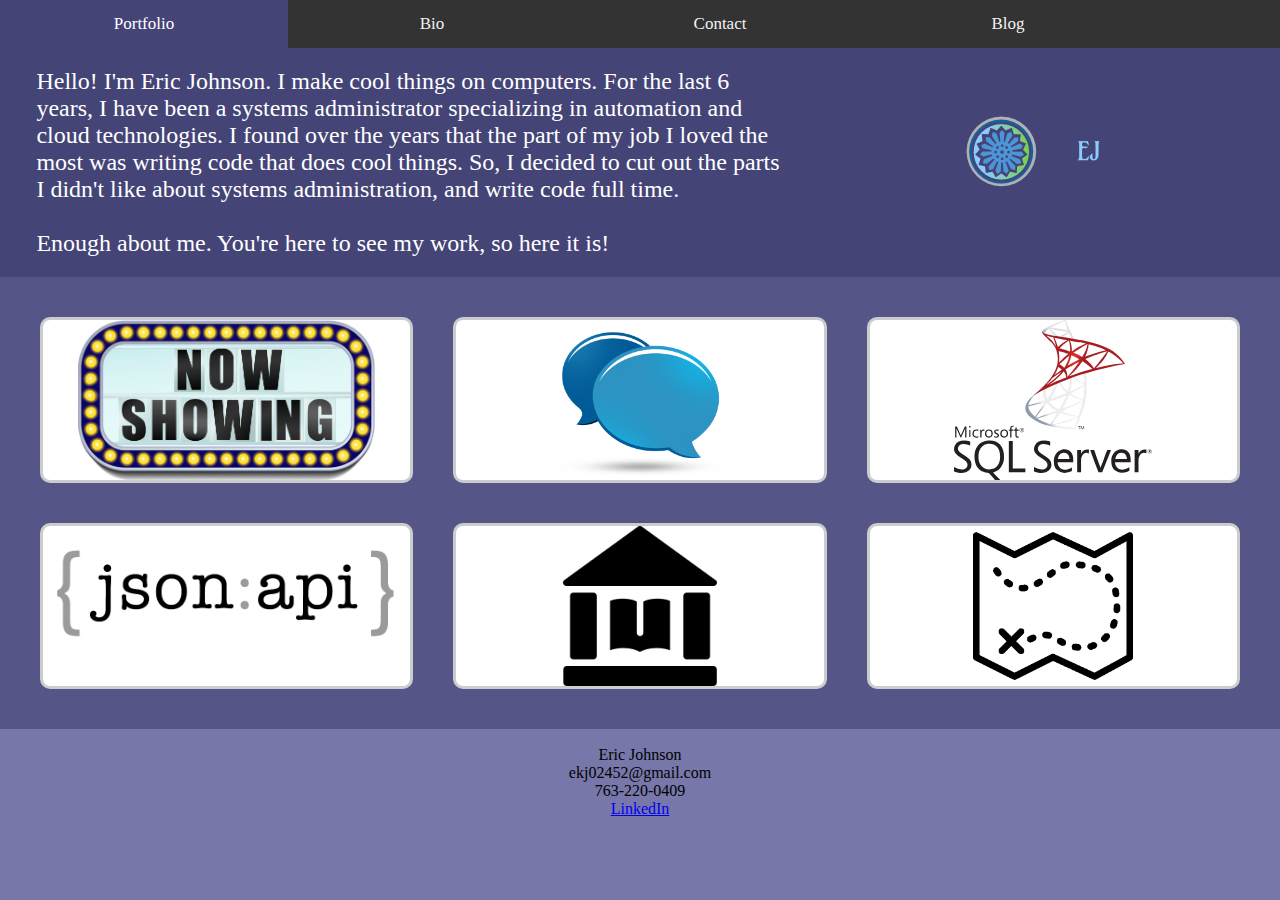
<file: index.html>
<!doctype html>
<html lang="en">
    <head>
        <meta name="viewport" content="width=device-width, initial-scale=1.0">
        <meta charset="utf-8">
        <title>Eric Johnson Portfolio</title>
        <link rel="stylesheet" href="css/main.css">
    </head>
    <body>
        <nav class="topnav">
            <a class="active" href="#portfolio">Portfolio</a>
            <a href="bio.html">Bio</a>
            <a href="contact.html">Contact</a>
            <a href="#blog">Blog</a>
        </nav>

        <section class="summ">
            <p class="summ_text">Hello!  I'm Eric Johnson.  I make cool things on computers.  For the last 6 years, I have been
            a systems administrator specializing in automation and cloud technologies.  I found over the years
            that the part of my job I loved the most was writing code that does cool things.  So, I decided to
            cut out the parts I didn't like about systems administration, and write code full time.
            <br>
            <br>
            Enough about me.  You're here to see my work, so here it is!
            </p>
            <div class="logo">
                <img alt="EJ Logo" src="img/logo.png">
            </div>
        </section>
        <div class="tile-container">

            <a href="movies.html" class="tile" data-content="Now Showing, a dynamic site that collects information about all current theatrical releases in the United States, and provides easy access to official trailers.">
                    <img alt="Now Showing Project" src="img/now_showing.jpg">
            </a>
            <a href="https://github.com/MrCausality/robost4r" class="tile" data-content="Robost4r, a Python driven chatbot for Twitch streaming.  Provides many custom commands tailored towards community engagement for speed-runners.">
                <img alt="Chatbot Project" src="img/chat.png"></a>
            <a href="https://github.com/MrCausality/logs-analysis-project" class="tile" data-content="In this project, a mock database of over a million entries is searched to demonstrate mastery of complex SQL queries.">
                <img alt="SQL Project" src="img/microsoft-sql-server.svg">
            </a>
            <a href="https://github.com/MrCausality/menu-site" class="tile" data-content="A simple restaurant menu web app showcasing CRUD ORM operations with JSON API support.">
                <img alt="api project" src="img/json_api.png">
            </a>
            <a href="https://github.com/MrCausality/little-elibrary" class="tile" data-content="In this personal library app, you can catalog your book collection and view the collections of other users. Showcases OAuth2, Flask, and SQLAlchemy.">
                <img alt="Library Project" src="img/library.png"></a>
            <div class="tile" data-content="Maps project in development, not yet public.">
                <img alt="Map Project" src="img/map_icon.png"></div>

        </div>
    </body>
    <footer class="contact">
        <p>Eric Johnson
        <br>
        ekj02452@gmail.com
        <br>
        763-220-0409
        <br>
        <a href="https://www.linkedin.com/in/eric-johnson-6b4a355a">LinkedIn</a>
        </p>
    </footer>
</html>
</file>
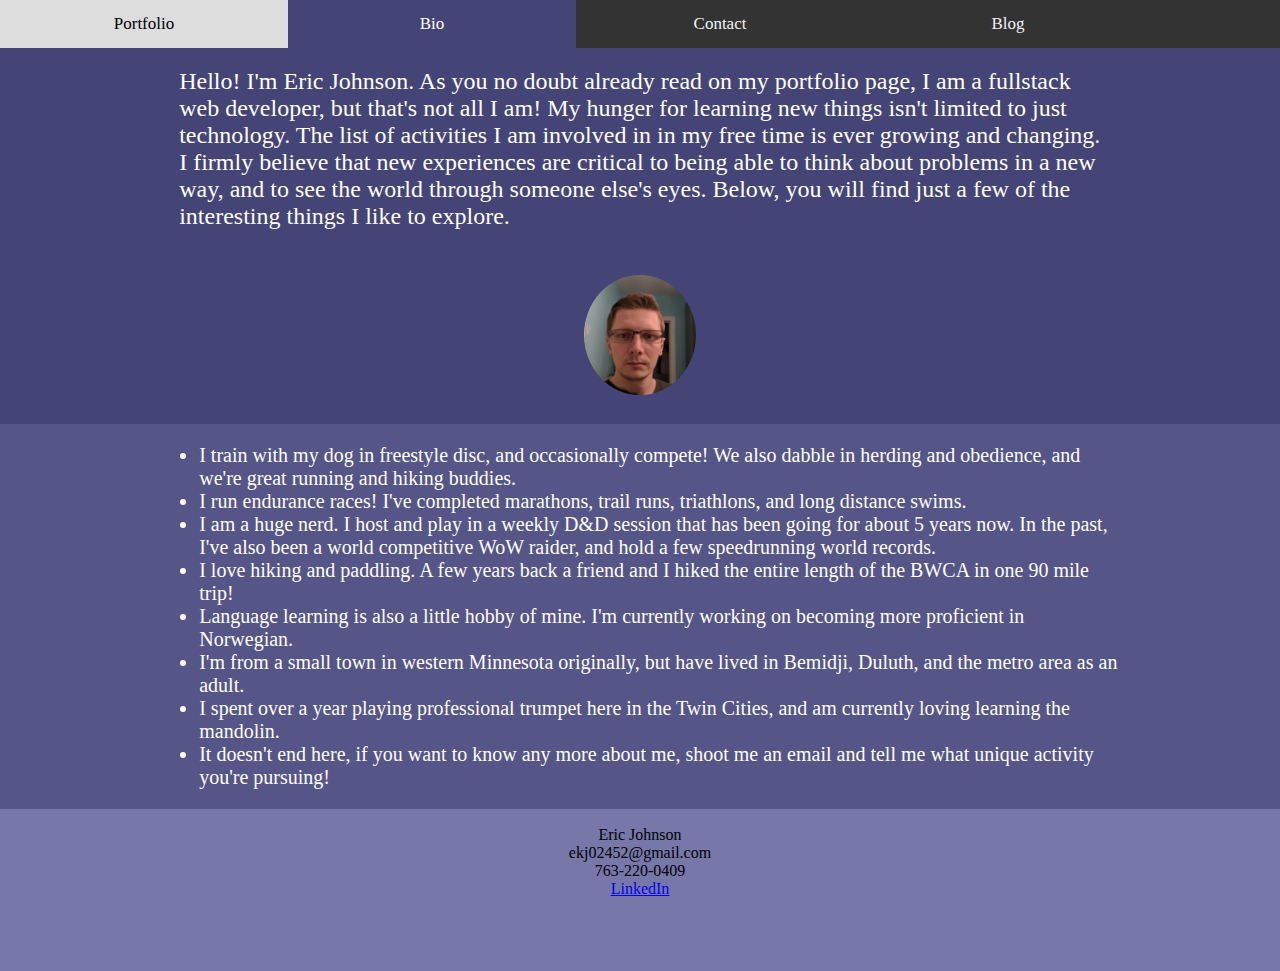
<file: Bio.html>
<!doctype html>
<html lang="en">
    <head>
        <meta name="viewport" content="width=device-width, initial-scale=1.0">
        <meta charset="utf-8">
        <title>Eric Johnson Portfolio</title>
        <link rel="stylesheet" href="css/main.css">
    </head>
    <body>
        <nav class="topnav">
            <a href="index.html">Portfolio</a>
            <a class="active" href="#Bio">Bio</a>
            <a href="contact.html">Contact</a>
            <a href="#blog">Blog</a>
        </nav>

        <section class="bio">

            <p class="bio_text">Hello!  I'm Eric Johnson.  As you no doubt already read on my portfolio page, I am a fullstack web developer, but that's not all I am!
                My hunger for learning new things isn't limited to just technology.  The list of activities I am involved in in my free time is ever growing and changing.
                I firmly believe that new experiences are critical to being able to think about problems in a new way, and to see the world through someone else's eyes.
                Below, you will find just a few of the interesting things I like to explore.
            </p>
            <div class="bio_pic_container">
                <img class="bio_pic" alt="Bio pic" src="img/bio_pic.png">
            </div>

        </section>
        <section class="activities">
            <ul class="act_text">
                <li>I train with my dog in freestyle disc, and occasionally compete!  We also dabble in herding and obedience, and we're great running and hiking buddies.</li>
                <li>I run endurance races!  I've completed marathons, trail runs, triathlons, and long distance swims.</li>
                <li>I am a huge nerd.  I host and play in a weekly D&D session that has been going for about 5 years now.  In the past, I've also been a world competitive WoW raider, and hold a few speedrunning world records.</li>
                <li>I love hiking and paddling.  A few years back a friend and I hiked the entire length of the BWCA in one 90 mile trip!</li>
                <li>Language learning is also a little hobby of mine.  I'm currently working on becoming more proficient in Norwegian.</li>
                <li>I'm from a small town in western Minnesota originally, but have lived in Bemidji, Duluth, and the metro area as an adult.</li>
                <li>I spent over a year playing professional trumpet here in the Twin Cities, and am currently loving learning the mandolin.</li>
                <li>It doesn't end here, if you want to know any more about me, shoot me an email and tell me what unique activity you're pursuing!</li>
            </ul>

        </section>
    </body>
    <footer class="contact">
        <p>Eric Johnson
        <br>
        ekj02452@gmail.com
        <br>
        763-220-0409
        <br>
        <a href="https://www.linkedin.com/in/eric-johnson-6b4a355a">LinkedIn</a>
        </p>
    </footer>
</html>
</file>
<file: css/main.css>
body{
    margin: 0;
    padding: 0;
    background-color: #77A;
    }

.topnav {
    overflow: hidden;
    background-color: #333;
}

.topnav a {
    float: left;
    display: block;
    width: 20%;
    color: #f2f2f2;
    text-align: center;
    padding: 14px 16px;
    text-decoration: none;
    font-size: 17px;
}

.topnav a:hover {
    background-color: #ddd;
    color: black;
}

.topnav a.active {
    background-color: #447;
    color: white;
}

.summ {
    display: inline-block;
    background-color: #447;
    text-align: center;
}

.summ_text {
    font-size: 150%;
    display: inline-block;
    width: 59%;
    text-align: left;
    color: #fff;
    margin: 20px;
}

.bio {
    display: inline-block;
    background-color: #447;
    text-align: center;
}

.bio_text {
    font-size: 150%;
    display: inline-block;
    width: 72%;
    text-align: left;
    color: #fff;
    margin: 20px;
}

.bio_pic_container {
    display: inline-block;
    width: 25%
}

.bio_pic {
    display: inline-block;
    border-radius: 50%;
    width: 35%;
    margin-top: 25px;
    margin-bottom: 25px;
}

.activities {
    background-color: #558;
    text-align: center;
}

.act_text {
    font-size: 125%;
    display: inline-block;
    width: 72%;
    text-align: left;
    color: #fff;
    margin: 20px auto;
}

.logo {
    display: inline-block;
    width: 35%;
    }

.tile-container {
    display: flex;
    flex-wrap: wrap;
    background-color: #558;
    padding: 20px;
}

.tile {
    flex:1 0 350px;
    align-self:stretch;
    max-width: 90%;
    min-height: 10rem;
    max-height: 210px;
    margin: 20px;
    border: 3px solid #ccc;
    border-radius: 10px;
    background: white;
    position: relative;
}

.tile img {
    max-height: 100%;
    max-width: 100%;
    vertical-align: middle;
    text-align: center;
    left: 0;
    right: 0;
    margin: auto;
    position: absolute;
}

.tile:after, .tile:before {
    position: absolute;
    opacity: 0;
    transition: 0.5 ease;
    -webkit-transition: all 0.5s;
    border-radius: 10px;
}

.tile:after {
    content:'\A';
    width:100%; height:100%;
    top:0;
    left:0;
    background: rgba(20,20,20,0.75);
}

.tile:before {
    white-space: pre-wrap;
    content: attr(data-content);
    width: 100%;
    height: 100%;
    color: #fff;
    z-index: 1;
    padding: 4px 10px;
    font-size: medium;
    text-align: center;
    vertical-align: middle;
    line-height: 20px;
    word-wrap: hidden;
    box-sizing: border-box;
    -moz-box-sizing: border-box;
}

.tile:hover:after, .tile:hover:before {
    opacity: 1;
}

.contact {
    background-color: #77A;
    text-align: center;
    min-height: 10em;
    margin: 0;
    padding: 1px;
}
</file>
